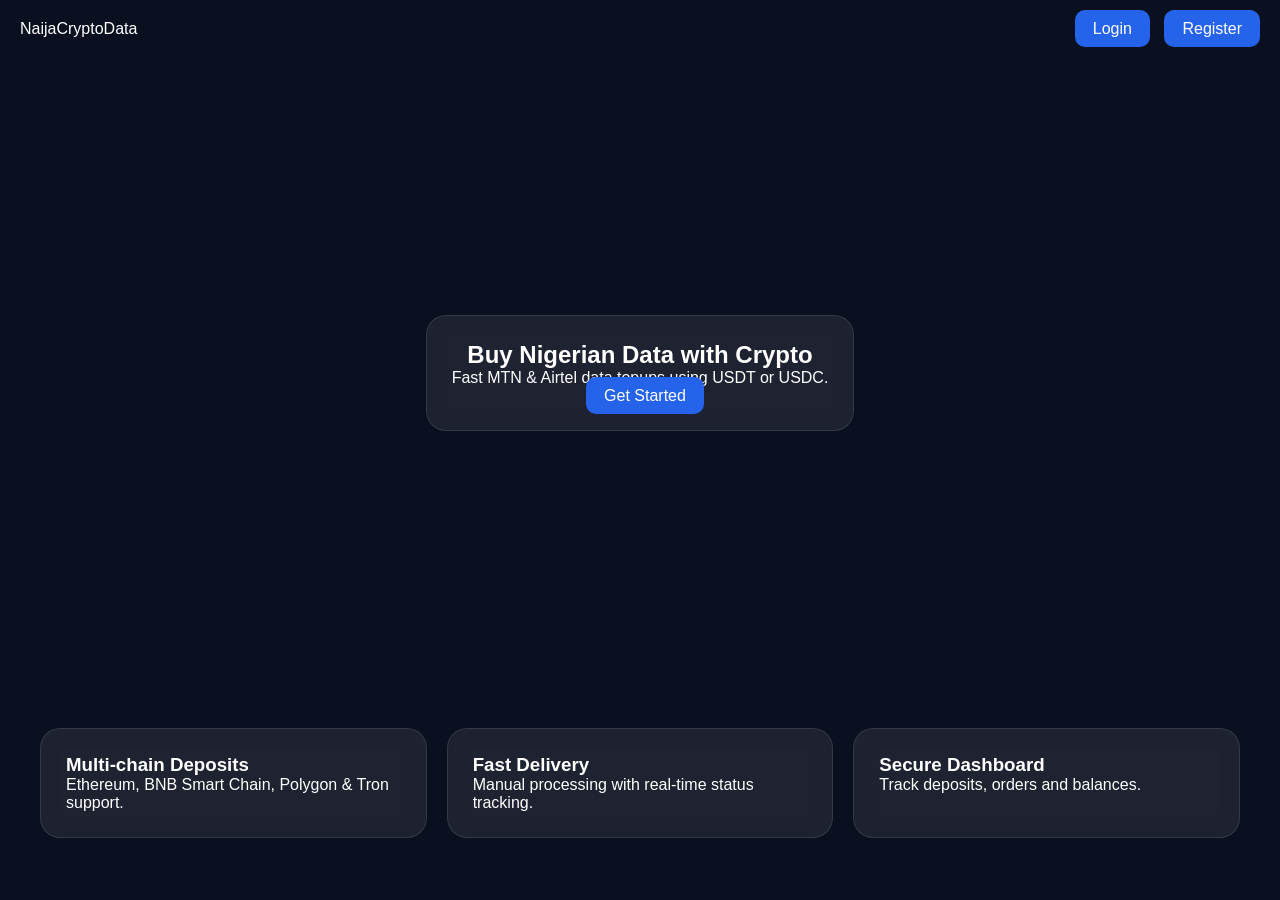
<file: index.html>
<!DOCTYPE html>
<html lang="en">
<head>
<meta charset="UTF-8">
<meta name="viewport" content="width=device-width,initial-scale=1.0">
<title>NaijaCryptoData</title>
<link rel="stylesheet" href="css/style.css">
</head>
<body>
<nav class="nav">
<div class="logo">NaijaCryptoData</div>
<div>
<a href="login.html">Login</a>
<a href="register.html">Register</a>
</div>
</nav>

<section class="hero">
<div class="glass hero-card">
<h1>Buy Nigerian Data with Crypto</h1>
<p>Fast MTN & Airtel data topups using USDT or USDC.</p>
<a href="register.html" class="btn">Get Started</a>
</div>
</section>

<section class="features">
<div class="glass card">
<h3>Multi-chain Deposits</h3>
<p>Ethereum, BNB Smart Chain, Polygon & Tron support.</p>
</div>

<div class="glass card">
<h3>Fast Delivery</h3>
<p>Manual processing with real-time status tracking.</p>
</div>

<div class="glass card">
<h3>Secure Dashboard</h3>
<p>Track deposits, orders and balances.</p>
</div>
</section>
</body>
</html>
</file>
<file: css/style.css>
*{
margin:0;
padding:0;
box-sizing:border-box;
font-family:Arial,sans-serif;
}

body{
background:#0b1020;
color:#fff;
min-height:100vh;
}

.nav{
display:flex;
justify-content:space-between;
padding:20px;
}

.nav a,.btn{
text-decoration:none;
color:#fff;
background:#2563eb;
padding:10px 18px;
border-radius:10px;
margin-left:10px;
border:none;
cursor:pointer;
}

.hero{
display:flex;
justify-content:center;
align-items:center;
height:70vh;
padding:20px;
}

.glass{
background:rgba(255,255,255,0.08);
backdrop-filter:blur(10px);
border:1px solid rgba(255,255,255,0.1);
border-radius:20px;
padding:25px;
}

.hero-card{
max-width:600px;
text-align:center;
}

.features{
display:grid;
grid-template-columns:repeat(auto-fit,minmax(250px,1fr));
gap:20px;
padding:40px;
}

.center{
display:flex;
justify-content:center;
align-items:center;
min-height:100vh;
padding:20px;
}

.auth-card,.deposit-card,.buy-card{
width:100%;
max-width:400px;
}

input,select,textarea{
width:100%;
padding:14px;
margin:10px 0;
background:#111827;
border:none;
border-radius:10px;
color:white;
}

.dashboard{
display:flex;
}

.sidebar{
width:240px;
height:100vh;
padding:20px;
}

.sidebar a{
display:block;
color:white;
margin:20px 0;
text-decoration:none;
}

.content{
flex:1;
padding:20px;
}

.stats{
display:flex;
gap:20px;
margin-top:20px;
}

.stat{
flex:1;
}

table{
width:100%;
margin-top:20px;
}

th,td{
padding:12px;
text-align:left;
}

.table-wrap,.admin-wrap{
margin:40px;
}

.chains{
display:flex;
flex-wrap:wrap;
gap:10px;
margin-top:20px;
}

.chains span{
background:#111827;
padding:10px;
border-radius:10px;
}

img{
width:220px;
margin-top:20px;
border-radius:12px;
}

@media(max-width:768px){
.dashboard{
flex-direction:column;
}
.sidebar{
width:100%;
height:auto;
}
.stats{
flex-direction:column;
}
}
</file>
